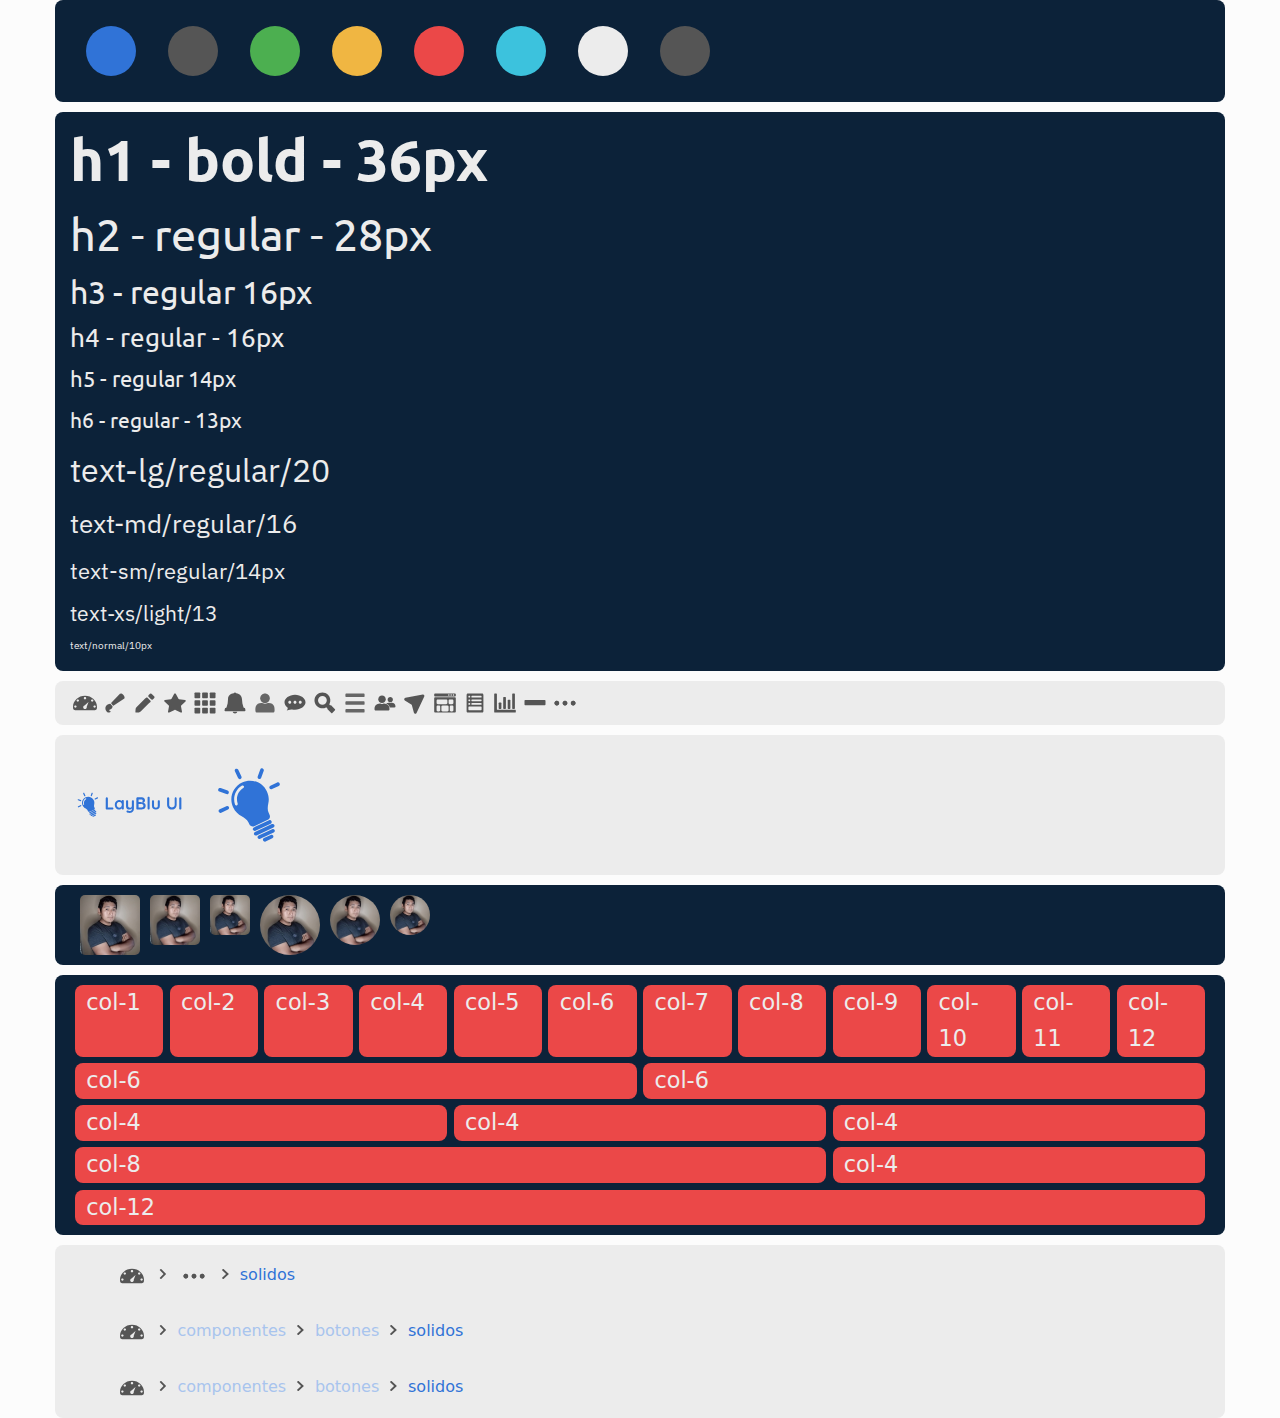
<file: src/laybluUI-1.0.0/index.html>
<!DOCTYPE html>
<html lang="es">
<head>
    <meta charset="UTF-8">
    <meta name="author" content="Community Layblue UI">
    <meta name="description" content="Componentes de Framework para LayBlue UI">
    <meta name="keywords" content="HTML CSS Framework UI Componentes">
    <meta http-equiv="X-UA-Compatible" content="IE=edge">
    <meta name="viewport" content="width=device-width, initial-scale=1.0">
    <title>Components Layblue</title>
    <!-- styles of components -->
    <link rel="stylesheet" href="laybluUI.css">
    <style>
        /* clases personalizadas */

        .main{
            width: 100%;
            height: 100vh;
        }

        .main__box{
            width: 50px;
            height: 50px;
            display: block;
            margin: 1rem;
            border-radius: 100%;
        }

        .blu{ 
            background-color: #0C2239; 
        }
        
    </style>
</head>
<body>
    <main class="main">
       
        <div class="lay__container lay__d-flex lay__flex-row blu">
            <a class="main__box lay__bg-primary"></a>
            <a class="main__box lay__bg-secondary"></a>
            <a class="main__box lay__bg-success"></a>
            <a class="main__box lay__bg-warning"></a>
            <a class="main__box lay__bg-danger"></a>
            <a class="main__box lay__bg-info"></a>
            <a class="main__box lay__bg-light"></a>
            <a class="main__box lay__bg-dark"></a>
        </div>

        <div class="lay__container lay__d-flex lay__flex-col lay__text-light blu">
            <h1>h1 - bold - 36px</h1>
            <h2>h2 - regular - 28px</h2>
            <h3>h3 - regular 16px</h3>
            <h4>h4 - regular - 16px</h4>
            <h5>h5 - regular 14px</h5>
            <h6>h6 - regular - 13px</h6>
            <p class="lay__text-lg">text-lg/regular/20</p>
            <p class="lay__text-md">text-md/regular/16</p>
            <p class="lay__text-sm">text-sm/regular/14px</p>
            <p class="lay__text-xs">text-xs/light/13</p>
            <p>text/normal/10px</p>
        </div>

        <div class="lay__container lay__d-flex lay__flex-row lay__bg-light">
            <i class="lay__icon lay__icon--dashboard"></i>
            <i class="lay__icon lay__icon--colors"></i>
            <i class="lay__icon lay__icon--pencil"></i>
            <i class="lay__icon lay__icon--star"></i>
            <i class="lay__icon lay__icon--grid"></i>
            <i class="lay__icon lay__icon--notice"></i>
            <i class="lay__icon lay__icon--user"></i>
            <i class="lay__icon lay__icon--comment"></i>
            <i class="lay__icon lay__icon--search"></i>
            <i class="lay__icon lay__icon--nav"></i>
            <i class="lay__icon lay__icon--users"></i>
            <i class="lay__icon lay__icon--send"></i>
            <i class="lay__icon lay__icon--layout"></i>
            <i class="lay__icon lay__icon--form"></i>
            <i class="lay__icon lay__icon--chart"></i>
            <i class="lay__icon lay__icon--minus"></i> 
            <i class="lay__icon lay__icon--options"></i> 
        </div>

        <div class="lay__container lay__d-flex lay__flex-row lay__bg-light">
            <img src="../img/logos/Brand.svg" class="lay__brand">
            <img src="../img/logos/Logo.svg" class="lay__brand">
        </div>

        <div class="lay__container lay__d-flex lay__flex-row blu">
            <img src="../img/logos/avatar.jpg" class="avatar" alt="avatar">
            <img src="../img/logos/avatar.jpg" class="avatar avatar--md" alt="avatar">
            <img src="../img/logos/avatar.jpg" class="avatar avatar--sm" alt="avatar">

            <img src="../img/logos/avatar.jpg" class="avatar avatar--r" alt="avatar">
            <img src="../img/logos/avatar.jpg" class="avatar avatar--r avatar--md" alt="avatar">
            <img src="../img/logos/avatar.jpg" class="avatar avatar--r avatar--sm" alt="avatar">
        </div>

        <div class="lay__container blu">
            <div class="lay__row">
                <div class="lay__bg-danger lay__col-1 lay__col-md-6 lay__col-sm-12 lay__text-sm lay__text-light">col-1</div>
                <div class="lay__bg-danger lay__col-1 lay__col-md-6 lay__col-sm-12 lay__text-sm lay__text-light">col-2</div>
                <div class="lay__bg-danger lay__col-1 lay__col-md-6 lay__col-sm-12 lay__text-sm lay__text-light">col-3</div>
                <div class="lay__bg-danger lay__col-1 lay__col-md-6 lay__col-sm-12 lay__text-sm lay__text-light">col-4</div>
                <div class="lay__bg-danger lay__col-1 lay__col-md-6 lay__col-sm-12 lay__text-sm lay__text-light">col-5</div>
                <div class="lay__bg-danger lay__col-1 lay__col-md-6 lay__col-sm-12 lay__text-sm lay__text-light">col-6</div>
                <div class="lay__bg-danger lay__col-1 lay__col-md-6 lay__col-sm-12 lay__text-sm lay__text-light">col-7</div>
                <div class="lay__bg-danger lay__col-1 lay__col-md-6 lay__col-sm-12 lay__text-sm lay__text-light">col-8</div>
                <div class="lay__bg-danger lay__col-1 lay__col-md-6 lay__col-sm-12 lay__text-sm lay__text-light">col-9</div>
                <div class="lay__bg-danger lay__col-1 lay__col-md-6 lay__col-sm-12 lay__text-sm lay__text-light">col-10</div>
                <div class="lay__bg-danger lay__col-1 lay__col-md-6 lay__col-sm-12 lay__text-sm lay__text-light">col-11</div>
                <div class="lay__bg-danger lay__col-1 lay__col-md-6 lay__col-sm-12 lay__text-sm lay__text-light">col-12</div>
                <div class="lay__bg-danger lay__col-6 lay__col-md-6 lay__col-sm-12 lay__text-sm lay__text-light">col-6</div>
                <div class="lay__bg-danger lay__col-6 lay__col-md-6 lay__col-sm-12 lay__text-sm lay__text-light">col-6</div>
                <div class="lay__bg-danger lay__col-4 lay__col-md-6 lay__col-sm-12 lay__text-sm lay__text-light">col-4</div>
                <div class="lay__bg-danger lay__col-4 lay__col-md-6 lay__col-sm-12 lay__text-sm lay__text-light">col-4</div>
                <div class="lay__bg-danger lay__col-4 lay__col-md-6 lay__col-sm-12 lay__text-sm lay__text-light">col-4</div>
                <div class="lay__bg-danger lay__col-8 lay__col-md-6 lay__col-sm-12 lay__text-sm lay__text-light">col-8</div>
                <div class="lay__bg-danger lay__col-4 lay__col-md-6 lay__col-sm-12 lay__text-sm lay__text-light">col-4</div>
                <div class="lay__bg-danger lay__col-12 lay__col-md-6 lay__col-sm-12 lay__text-sm lay__text-light">col-12</div>
            </div>
        </div>


        <div class="lay__container lay__bg-light">
            <div class="lay__d-flex lay__flex-col">
                <ol class="breadcrums">
                    <li class="breadcrums--item"><a href=""><i class="lay__icon lay__icon--dashboard"></i></a></li>
                    <li class="breadcrums--item"><i class="lay__icon lay__icon--options"></i> 
                        <ul class="breadcrums--content">
                            <li class="breadcrums--list">
                                <a href="" class="breadcrums--link">Home</a>
                                <a href="" class="breadcrums--link">dashboard</a>
                            </li>
                        </ul>
                    </li>
                    <li class="breadcrums--item breadcrums--active">Solidos</li>
                </ol>
                <br>
                <ol class="breadcrums">
                    <li class="breadcrums--item"><a href=""><i class="lay__icon lay__icon--dashboard"></i></a></li>
                    <li class="breadcrums--item">Componentes</li>
                    <li class="breadcrums--item">Botones</li>
                    <li class="breadcrums--item breadcrums--active">Solidos</li>
                </ol>
                <br>    
                <ol class="breadcrums">
                    <li class="breadcrums--item"><a href=""><i class="lay__icon lay__icon--dashboard"></i></a></li>
                    <li class="breadcrums--item" attr="hover">Componentes</li>
                    <li class="breadcrums--item" attr="hover">Botones</li>
                    <li class="breadcrums--item breadcrums--active" attr="hover">Solidos</li>
                </ol>
            </div>
        </div>

    </main>


</body>
</html>
</file>
<file: src/laybluUI-1.0.0/laybluUI.css>
/* 
 * Layblue v1.0.0
 * Copyright 2022 The Layblue Authors
*/

@import url('https://fonts.googleapis.com/css2?family=Ubuntu:ital,wght@0,300;0,400;0,500;0,700;1,300;1,400;1,500;1,700&display=swap');
@import url('https://fonts.googleapis.com/css2?family=IBM+Plex+Sans:ital,wght@0,100;0,200;0,300;0,400;0,500;0,600;0,700;1,100;1,200;1,300;1,400;1,500;1,600;1,700&display=swap');

:root{

    --primary__50:#E0E9F6;
    --primary__100:#A8C4EE;
    --primary__200:#6E9DE3;
    --primary__300:#598FDF;
    --primary__400:#4581DB;
    --primary__500:#3073D7;
    --primary__600:#2B68C2;
    --primary__700:#265CAC;
    --primary__800:#225197;
    --primary__900:#1D4581;

    --secondary__50:#AAAAAA;
    --secondary__100:#999999;
    --secondary__200:#888888;
    --secondary__300:#777777;
    --secondary__400:#666666;
    --secondary__500:#555555;
    --secondary__600:#4A4A4A;
    --secondary__700:#444444;
    --secondary__800:#3A3A3A;
    --secondary__900:#333333;

    --success__50:#EDF7EE;
    --success__100:#DBEFDC;
    --success__200:#B7DFB9;
    --success__300:#94CF96;
    --success__400:#70BF73;
    --success__500:#4CAF50;
    --success__600:#449E48;
    --success__700:#3D8C40;
    --success__800:#357A38;
    --success__900:#2E6930;

    --warning__50:#FEF8EC;
    --warning__100:#FCF0D9;
    --warning__200:#F9E2B3;
    --warning__300:#F6D38E;
    --warning__400:#F3C568;
    --warning__500:#F0B642;
    --warning__600:#D8A43B;
    --warning__700:#C09235;
    --warning__800:#A87F2E;
    --warning__900:#906D28;

    --danger__50:#FDEDED;
    --danger__100:#FBDADA;
    --danger__200:#F7B6B6;
    --danger__300:#F39191;
    --danger__400:#EF6D6D;
    --danger__500:#EB4848;
    --danger__600:#D44141;
    --danger__700:#BC3A3A;
    --danger__800:#A53232;
    --danger__900:#8D2B2B;

    --info__50:#ECF9FC;
    --info__100:#D8F3F8;
    --info__200:#B1E7F1;
    --info__300:#8ADAEB;
    --info__400:#63CEE4;
    --info__500:#3CC2DD;
    --info__600:#36AFC7;
    --info__700:#309BB1;
    --info__800:#2A889B;
    --info__900:#247485;

    --light__50:#FCFCFC;
    --light__100:#FCFCFC;
    --light__200:#F9F9F9;
    --light__300:#F2F2F2;
    --light__400:#EFEFEF;
    --light__500:#ECECEC;
    --light__600:#E9E9E9;
    --light__700:#E5E5E5;
    --light__800:#E2E2E2;
    --light__900:#DFDFDF;

    --dark__50:#AAAAAA;
    --dark__100:#999999;
    --dark__200:#888888;
    --dark__300:#777777;
    --dark__400:#666666;
    --dark__500:#555555;
    --dark__600:#4A4A4A;
    --dark__700:#444444;
    --dark__800:#3A3A3A;
    --dark__900:#333333;

    --font__head: system-ui, serif;
    --font__ubuntu:'Ubuntu', sans-serif;
    --font__IBM-plex: 'IBM Plex Sans', sans-serif;

}

*::before,
::after{ box-sizing: border-box; }

html{
    font-family: var(--font__head);
    -webkit-tap-highlight-color: rgba(0, 0, 0, 0);
    -webkit-text-size-adjust: 100%;
}

article, aside, footer, header, main, nav, section{ display: block; }

div{ border-radius: 0.5rem;  padding: 0 0.5em 0 0.5em; }

body{ 
    margin: 0;
    padding: 0;
    font-family: var(--font__head);
    font-size: 10px;
    line-height: 1.5;
    color: var(--dark__900);
    background-color: var(--light__50);
    text-align: left;
}

hr {
    box-sizing: content-box;
    height: 0;
    overflow: visible;
}

a{ background-color: transparent; }

svg{
    overflow: hidden;
    vertical-align: middle;
}

img{
    border-style: none;
    vertical-align: middle;
}

ol,
ul,
dl {
  margin-top: 0;
}

ol,
ul {
  margin-bottom: 0;
}

.h1,.h2,.h3,.h4,.h5,.h6,
h1,h2,h3,h4,h5,h6{
    margin: 0;
    margin-bottom: 0.5rem;
    font-family: var(--font__ubuntu);
}

p{
    margin-top: 0;
    margin-bottom: 0.5rem;
    font-family: var(--font__IBM-plex);
}

/* 
    * Titulo: tamaño de tipografia
*/

h1,.h1{ 
    font-style: normal;
    font-weight: 700;
    font-size: clamp(2.4rem, 4.737vw, 3.6rem);
    line-height: 4.68rem;
}

h2,.h2{ 
    font-style: normal;
    font-weight: 400;
    font-size: clamp(2rem, 3.684vw, 2.8rem);
    line-height: 3.64rem;
}

h3,.h3{ 
    font-style: normal;
    font-weight: 400;
    font-size: clamp(1.6rem, 2.667vw, 2rem); 
    line-height: 2.6rem;
}

h4,.h4{ 
    font-style: normal;
    font-weight: 400;
    font-size: clamp(1.4rem, 2.133vw, 1.6rem);
    line-height: 2.08rem;
}

h5,.h5{ 
    font-style: normal;
    font-weight: 400;
    font-size: clamp(1.4rem, 1.867vw, 1.4rem);
    line-height: 2.08rem;
}

h6,.h6{ 
    font-style: normal;
    font-weight: 400;
    font-size: clamp(1.3rem, 1.733vw, 1.3rem);
    line-height: 2.08rem;
}


.lay__text-lg{
    font-style: normal;
    font-weight: 400;
    font-size: clamp(1.6rem, 2.632vw, 2rem);
    line-height: 3.2rem;
}

.lay__text-md{
    font-style: normal;
    font-weight: 400;
    font-size: clamp(1.4rem, 2.105vw, 1.6rem);
    line-height: 2.56rem;
}

.lay__text-sm{
    font-style: normal;
    font-weight: 400;
    font-size: clamp(1.2rem, 1.842vw, 1.4rem);
    line-height: 2.24rem;
}

.lay__text-xs{
    font-style: normal;
    font-weight: 400;
    font-size: clamp(1.2rem, 1.711vw, 1.3rem);
    line-height: 2.08rem;
}

/* 
    * Titulo: textos y fondos de colores
*/

.lay__text-primary{ color: var(--primary__500)!important; }
.lay__text-secondary{ color: var(--secondary__500)!important; }
.lay__text-success{ color: var(--success__500)!important; }
.lay__text-warning{ color: var(--warning__500)!important; }
.lay__text-danger{ color: var(--danger__500)!important; }
.lay__text-info{ color: var(--info__500)!important; }
.lay__text-light{ color: var(--light__500)!important; }
.lay__text-dark{ color: var(--dark__500)!important; }

.lay__bg-primary{ background-color: var(--primary__500)!important; }
.lay__bg-secondary{ background-color: var(--secondary__500)!important; }
.lay__bg-success{ background-color: var(--success__500)!important; }
.lay__bg-warning{ background-color: var(--warning__500)!important; }
.lay__bg-danger{ background-color: var(--danger__500)!important; }
.lay__bg-info{ background-color: var(--info__500)!important; }
.lay__bg-light{ background-color: var(--light__500)!important; }
.lay__bg-dark{ background-color: var(--dark__500)!important; }

/* 
    * Titulo: iconos
    ? Pendiente: el manejo de tamaño y colores de los iconos en el viewport
*/

.lay__icon{
    -moz-osx-font-smoothing: grayscale;
    -webkit-font-smoothing: antialiased;
    display: block;
    font-style: normal;
    font-variant: normal;
    text-rendering: auto;
    line-height: 1;
    margin-left: .3em;
    margin-right: .3em;
    width: 1.5rem; 
    height: 1.5rem;
  
}

.lay__icon--archive::before{ content: url("../img/svgs/archive.svg"); }
.lay__icon--btn-bottom-bar::before{ content: url("../img/svgs/arrow-to-bottom-bar.svg"); }
.lay__icon--btn-bottom::before{ content: url("../img/svgs/arrow-to-bottom.svg"); }
.lay__icon--btn-left-bar::before{ content: url("../img/svgs/arrow-to-left-bar.svg"); }
.lay__icon--btn-left::before{ content: url("../img/svgs/arrow-to-left.svg"); }
.lay__icon--btn-right-bar::before{ content: url("../img/svgs/arrow-to-right-bar.svg"); }
.lay__icon--btn-right::before{ content: url("../img/svgs/arrow-to-right.svg"); }
.lay__icon--btn-top-bar::before{ content: url("../img/svgs/arrow-to-top-bar.svg"); }
.lay__icon--btn-top::before{ content: url("../img/svgs/arrow-to-top.svg"); }
.lay__icon--badroom::before{ content: url("../img/svgs/badroom.svg"); }
.lay__icon--dashboard::before{ content: url("../img/svgs/dashboard.svg"); }
.lay__icon--colors::before{ content: url("../img/svgs/colors.svg"); }
.lay__icon--pencil::before{ content: url("../img/svgs/tipografy.svg"); }
.lay__icon--star::before{ content: url("../img/svgs/icon.svg"); }
.lay__icon--grid::before{ content: url("../img/svgs/grid.svg"); }
.lay__icon--notice::before{ content: url("../img/svgs/notification.svg"); }
.lay__icon--user::before{ content: url("../img/svgs/user-client.svg"); }
.lay__icon--comment::before{ content: url("../img/svgs/comment.svg"); }
.lay__icon--search::before{ content: url("../img/svgs/search.svg"); }
.lay__icon--nav::before{ content: url("../img/svgs/navigation-menu.svg"); }
.lay__icon--users::before{ content: url("../img/svgs/user-clients.svg"); }
.lay__icon--send::before{ content: url("../img/svgs/navigation.svg"); }
.lay__icon--layout::before{ content: url("../img/svgs/layout.svg"); }
.lay__icon--form::before{ content: url("../img/svgs/form.svg"); }
.lay__icon--chart::before{ content: url("../img/svgs/chart.svg"); }
.lay__icon--minus::before{ content: url("../img/svgs/minus.svg"); }
.lay__icon--options::before{ content: url("../img/svgs/h-options.svg"); }
/* 
    *Titulo: layout - container - display
    ? Pendiente: cambiar el padding
*/

.lay__container,
.lay__container--lg,
.lay__container--md,
.lay__container--sm{ 
    width: 100%;
    margin: 0 auto 1em auto;
    padding: 1em 1.5em 1em 1.5em;
    border-radius: 0.5rem
}

@media (min-width:340px){
    .lay__container--sm, .lay__container{
        max-width: 540px;
    }
}
@media (min-width:760px){
    .lay__container--md, .lay__container--sm, .lay__container{
        max-width: 720px;
    }
}
@media (min-width: 1020px){
    .lay__container--lg, 
    .lay__container--md, 
    .lay__container--sm, 
    .lay__container{ max-width: 960px; }
}
@media (min-width: 1200px){
    .lay__container--lg, 
    .lay__container--md, 
    .lay__container--sm, 
    .lay__container{ max-width: 1140px; }
}
@media (min-width: 1500px){
    .lay__container--lg, 
    .lay__container--md, 
    .lay__container--sm, 
    .lay__container{ max-width: 1320px; }
}

.lay__d-block{ display: block; }
.lay__d-ilne-block{ display: inline-block; }
.lay__d-ilne{ display: inline; }
.lay__d-flex{ display: flex; }
.lay__d-grid_{ display: grid; }
.lay__d-ilne-flex{ display: inline-flex; }
.lay__d-none{ display: none; }

/* 
    *Titulo: flex & Grid - sistema de columnas
    ? Pendiente: faltan algunas clases
*/

.lay__flex-row{ flex-direction: row; }
.lay__flex-row-revers{ flex-direction: row-reverse; }
.lay__flex-col{ flex-direction: column; }
.lay__flex-col-revers{ flex-direction: column-reverse; }

.lay__flex-wrap{flex-wrap: wrap; }
.lay__flex-wrap-revers{flex-wrap: wrap-reverse; }
.lay__flex-wrap-nwrap{flex-wrap: nowrap; }

/* 
    * Titulo: sistema de columnas hecha por layblu y tradicional
*/

.lay__row{
    display: grid;
    grid-template-columns: repeat(12, minmax(0, 1fr));
    grid-auto-rows: min-content;
    gap: 0.4rem;
}

.lay__col-1{grid-column: span 1;}
.lay__col-2{grid-column: span 2;}
.lay__col-3{grid-column: span 3;}
.lay__col-4{grid-column: span 4;}
.lay__col-5{grid-column: span 5;}
.lay__col-6{grid-column: span 6;}
.lay__col-7{grid-column: span 7;}
.lay__col-8{grid-column: span 8;}
.lay__col-9{grid-column: span 9;}
.lay__col-10{grid-column: span 10;}
.lay__col-11{grid-column: span 11;}
.lay__col-12{grid-column: span 12;}

.col-1{ grid-template-columns: repeat(1, minmax(0, 1fr)); }
.col-1{ grid-template-columns: repeat(2, minmax(0, 1fr)); }
.col-1{ grid-template-columns: repeat(3, minmax(0, 1fr)); }
.col-1{ grid-template-columns: repeat(4, minmax(0, 1fr)); }
.col-1{ grid-template-columns: repeat(5, minmax(0, 1fr)); }
.col-1{ grid-template-columns: repeat(6, minmax(0, 1fr)); }
.col-1{ grid-template-columns: repeat(7, minmax(0, 1fr)); }
.col-1{ grid-template-columns: repeat(8, minmax(0, 1fr)); }
.col-1{ grid-template-columns: repeat(9, minmax(0, 1fr)); }
.col-1{ grid-template-columns: repeat(10, minmax(0, 1fr)); }
.col-1{ grid-template-columns: repeat(11, minmax(0, 1fr)); }
.col-1{ grid-template-columns: repeat(12, minmax(0, 1fr)); }

@media (max-width: 760px){
    .lay__col-md-1{grid-column: span 1;}
    .lay__col-md-2{grid-column: span 2;}
    .lay__col-md-3{grid-column: span 3;}
    .lay__col-md-4{grid-column: span 4;}
    .lay__col-md-5{grid-column: span 5;}
    .lay__col-md-6{grid-column: span 6;}
    .lay__col-md-7{grid-column: span 7;}
    .lay__col-md-8{grid-column: span 8;}
    .lay__col-md-9{grid-column: span 9;}
    .lay__col-md-10{grid-column: span 10;}
    .lay__col-md-11{grid-column: span 11;}
    .lay__col-md-12{grid-column: span 12;}

    .col-md-1{ grid-template-columns: repeat(1, minmax(0, 1fr)); }
    .col-md-2{ grid-template-columns: repeat(2, minmax(0, 1fr)); }
    .col-md-3{ grid-template-columns: repeat(3, minmax(0, 1fr)); }
    .col-md-4{ grid-template-columns: repeat(4, minmax(0, 1fr)); }
    .col-md-5{ grid-template-columns: repeat(5, minmax(0, 1fr)); }
    .col-md-6{ grid-template-columns: repeat(6, minmax(0, 1fr)); }
    .col-md-7{ grid-template-columns: repeat(7, minmax(0, 1fr)); }
    .col-md-8{ grid-template-columns: repeat(8, minmax(0, 1fr)); }
    .col-md-9{ grid-template-columns: repeat(9, minmax(0, 1fr)); }
    .col-md-10{ grid-template-columns: repeat(10, minmax(0, 1fr)); }
    .col-md-11{ grid-template-columns: repeat(11, minmax(0, 1fr)); }
    .col-md-12{ grid-template-columns: repeat(12, minmax(0, 1fr)); }
}

@media (max-width: 576px){
    .lay__col-sm-1{grid-column: span 1;}
    .lay__col-sm-2{grid-column: span 2;}
    .lay__col-sm-3{grid-column: span 3;}
    .lay__col-sm-4{grid-column: span 4;}
    .lay__col-sm-5{grid-column: span 5;}
    .lay__col-sm-6{grid-column: span 6;}
    .lay__col-sm-7{grid-column: span 7;}
    .lay__col-sm-8{grid-column: span 8;}
    .lay__col-sm-9{grid-column: span 9;}
    .lay__col-sm-10{grid-column: span 10;}
    .lay__col-sm-11{grid-column: span 11;}
    .lay__col-sm-12{grid-column: span 12;}

    .col-sm-1{ grid-template-columns: repeat(1, minmax(0, 1fr)); }
    .col-sm-2{ grid-template-columns: repeat(2, minmax(0, 1fr)); }
    .col-sm-3{ grid-template-columns: repeat(3, minmax(0, 1fr)); }
    .col-sm-4{ grid-template-columns: repeat(4, minmax(0, 1fr)); }
    .col-sm-5{ grid-template-columns: repeat(5, minmax(0, 1fr)); }
    .col-sm-6{ grid-template-columns: repeat(6, minmax(0, 1fr)); }
    .col-sm-7{ grid-template-columns: repeat(7, minmax(0, 1fr)); }
    .col-sm-8{ grid-template-columns: repeat(8, minmax(0, 1fr)); }
    .col-sm-9{ grid-template-columns: repeat(9, minmax(0, 1fr)); }
    .col-sm-10{ grid-template-columns: repeat(10, minmax(0, 1fr)); }
    .col-sm-11{ grid-template-columns: repeat(11, minmax(0, 1fr)); }
    .col-sm-12{ grid-template-columns: repeat(12, minmax(0, 1fr)); }
}

.lay__gap-1{ gap: 0.1rem; }
.lay__gap-2{ gap: 0.2rem; }
.lay__gap-3{ gap: 0.3rem; }
.lay__gap-4{ gap: 0.4rem; }
.lay__gap-5{ gap: 0.5rem; }
.lay__gap-6{ gap: 0.6rem; }
.lay__gap-7{ gap: 0.7rem; }
.lay__gap-8{ gap: 0.8rem; }
.lay__gap-9{ gap: 0.9rem; }
.lay__gap-10{ gap: 1rem; }

.lay__c-start{ justify-content: flex-start; }
.lay__c-end{ justify-content: flex-end; }
.lay__c-center{ justify-content: center; }
.lay__c-between{ justify-content: space-between; }
.lay__c-around{ justify-content: space-around; }
.lay__c-evenly{ justify-content: space-evenly; }

.lay__i-start{ justify-items: start; }
.lay__i-end{ justify-items: end;}
.lay__i-center{ justify-items: center; }
.lay__i-stretch{ justify-items: stretch; }


/* 
    *Titulo: identidad del framework - logos
    ? Pendiente: el manejo de tamaño y colores de las marcas en el viewport
*/

.lay__brand{
    width: 120px;
    height: 120px;
}

/* 
    * Titulo: avatar
    ? Pendiente: revisar los margenes de los avatares - en espera de testeo
*/

.avatar{
    display: inline-block;
    width: 6em;
    height: 6em;
    background-position: center;
    background-size: cover;
    border-radius: 0.5em;
    margin-left: 1em;
}

.avatar--r{ border-radius: 100%; }

.avatar--md{
    width: 5em;
    height: 5em;
}

.avatar--sm{
    width: 4em;
    height: 4em;
}

/* 
    * Titulo: breadcrums
    ? la clase breadcrums--content-active activa la caja content, falta cambio de colores en iconos
*/

.breadcrums{ 
    display: flex;
    flex-wrap: wrap;
    list-style: none;
    border-radius: 0.5rem;
    font-size: 1rem;
    font-weight: 400;
    font-style: normal;
    line-height: 2.56rem;
    text-align: center;
}

.breadcrums--item{
    position: relative;
    display: flex;
    justify-content: center;
    align-items: center;
    text-align: center;
    cursor: pointer;
    color: var(--primary__100);
    text-transform: lowercase;
    text-overflow: ellipsis;
}
.breadcrums--item:hover{ text-decoration: underline; }

.breadcrums--item:not(:last-of-type)::after{
    display: inline;
    width: .800em;
    content: url("../img/svgs/chevron-right.svg");
    margin: 0 0.5em;  
}

.breadcrums--content{
    position: absolute;
    z-index: 100;
    width: auto;
    height: 0;
    overflow: hidden;
    top: 0;
    margin-top: 2em;
    padding: 0 0.5em;
    background-color: var(--light__100);
    border-radius: 0.5rem;
}
.breadcrums--content-active{ height: auto; }

.breadcrums--list{
    padding: 0 0.5em;

    display: flex;
    flex-direction: column;
    align-items: flex-start;
}

.breadcrums--link{
    text-decoration: none;
    font-size: 1rem;
    color: var(--primary__500);
    cursor: pointer;
    font-weight: 400;
    font-style: normal;
}

.breadcrums--active{ color: var(--primary__500); }

[attr="hover"]:hover{
    color: var(--primary__500);
    transition: all 100ms ease-in-out;
}
</file>
